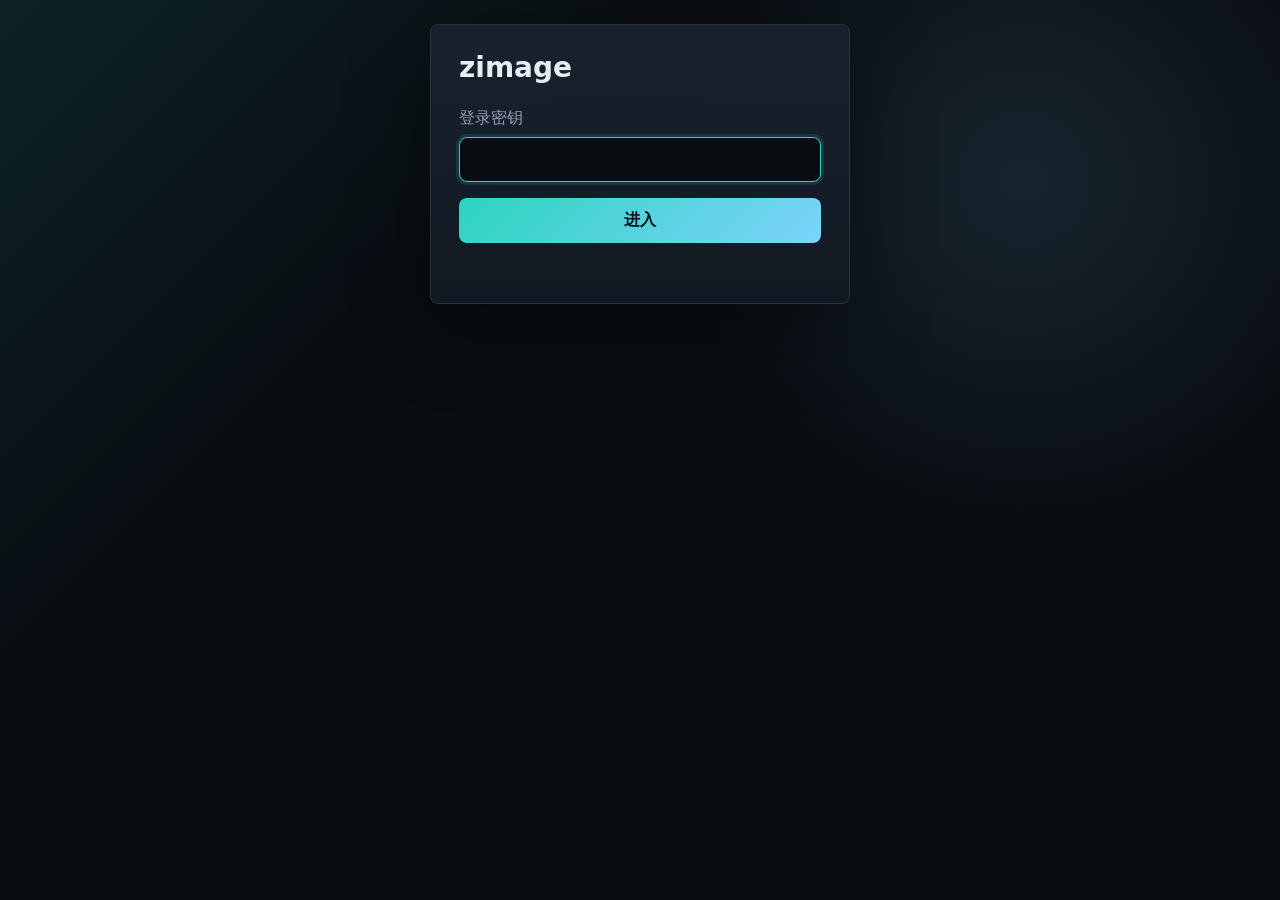
<file: app/static/login.html>
<!DOCTYPE html>
<html lang="zh-CN">
<head>
<meta charset="UTF-8">
<meta name="viewport" content="width=device-width, initial-scale=1.0">
<title>zimage</title>
<style>
:root{
  --bg:#090d12;
  --panel:#121923;
  --border:#273243;
  --text:#e7edf5;
  --muted:#94a3b8;
  --accent:#2dd4bf;
  --accent-2:#7dd3fc;
  --danger:#ef4444;
}
*{box-sizing:border-box;margin:0;padding:0}
html,body{min-height:100%}
body{
  display:grid;
  place-items:center;
  padding:24px;
  background:
    linear-gradient(135deg, rgba(45,212,191,.11), transparent 32%),
    radial-gradient(circle at 80% 20%, rgba(125,211,252,.12), transparent 28%),
    var(--bg);
  color:var(--text);
  font-family:ui-sans-serif,system-ui,-apple-system,BlinkMacSystemFont,"Segoe UI",sans-serif;
}
.login-card{
  width:min(100%, 420px);
  background:linear-gradient(180deg, rgba(24,33,45,.98), rgba(18,25,35,.98));
  border:1px solid var(--border);
  border-radius:8px;
  padding:28px;
  box-shadow:0 24px 80px rgba(0,0,0,.35);
}
h1{
  font-size:28px;
  line-height:1.1;
  margin-bottom:24px;
}
label{
  display:block;
  color:var(--muted);
  margin-bottom:8px;
}
input{
  width:100%;
  color:var(--text);
  background:var(--bg);
  border:1px solid var(--border);
  border-radius:8px;
  padding:12px 14px;
  outline:none;
  font:inherit;
}
input:focus{
  border-color:var(--accent);
  box-shadow:0 0 0 3px rgba(45,212,191,.14);
}
button{
  width:100%;
  margin-top:16px;
  border:0;
  border-radius:8px;
  padding:12px 14px;
  cursor:pointer;
  color:#041017;
  background:linear-gradient(135deg, var(--accent), var(--accent-2));
  font:inherit;
  font-weight:700;
}
button:disabled{
  cursor:not-allowed;
  opacity:.65;
}
.error{
  min-height:20px;
  margin-top:12px;
  color:var(--danger);
}
</style>
</head>
<body>
<main class="login-card">
  <h1>zimage</h1>
  <form id="login-form">
    <label for="admin-key">登录密钥</label>
    <input id="admin-key" type="password" autocomplete="current-password" autofocus>
    <button id="login-button" type="submit">进入</button>
    <p class="error" id="login-error" aria-live="polite"></p>
  </form>
</main>
<script>
const form = document.querySelector("#login-form");
const keyInput = document.querySelector("#admin-key");
const errorText = document.querySelector("#login-error");
const button = document.querySelector("#login-button");

form.addEventListener("submit", async event => {
  event.preventDefault();
  const key = keyInput.value.trim();
  if (!key) {
    showError("请输入登录密钥");
    return;
  }
  await login(key);
});

async function login(key) {
  setBusy(true);
  showError("");
  try {
    const response = await fetch("/admin/login", buildLoginRequest(key));
    if (!response.ok) throw new Error(await readError(response));
    window.location.reload();
  } catch (error) {
    showError(error.message || "登录失败");
  } finally {
    setBusy(false);
  }
}

function buildLoginRequest(key) {
  return {
    method: "POST",
    headers: {"Content-Type": "application/json"},
    body: JSON.stringify({key}),
  };
}

async function readError(response) {
  const contentType = response.headers.get("content-type") || "";
  if (!contentType.includes("application/json")) return `HTTP ${response.status}`;
  const data = await response.json().catch(() => null);
  return data && typeof data.detail === "string" ? data.detail : `HTTP ${response.status}`;
}

function showError(message) {
  errorText.textContent = message;
}

function setBusy(isBusy) {
  button.disabled = isBusy;
  button.textContent = isBusy ? "验证中..." : "进入";
}
</script>
</body>
</html>
</file>
